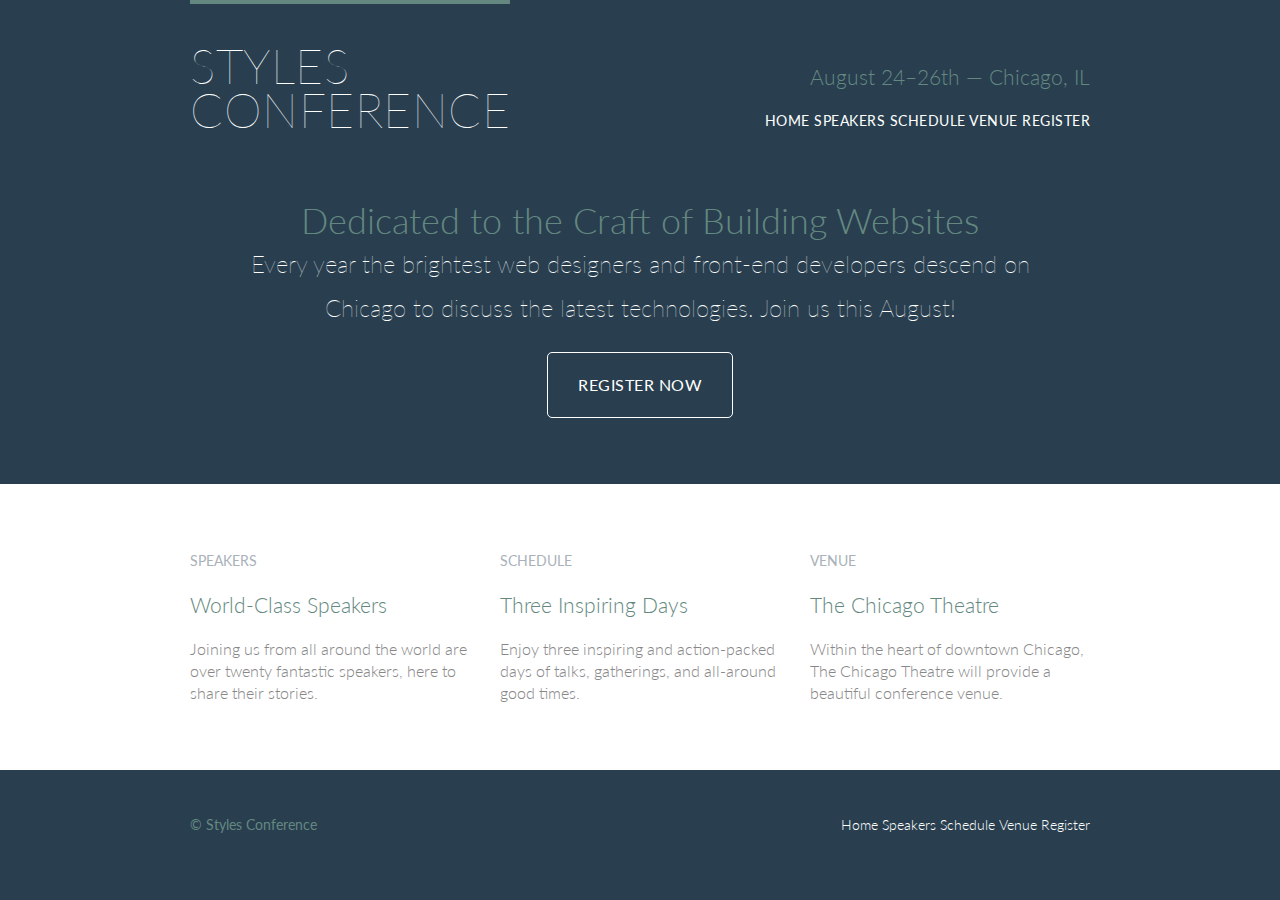
<file: index.html>
<!DOCTYPE html>
<html lang="en">

  <head>
    <meta charset="utf-8">
    <title>Styles Conference</title>
    <link rel="stylesheet" href="assets/stylesheets/main.css">
    <link rel="stylesheet" href="http://fonts.googleapis.com/css?family=Lato:100,300,400">
  </head>

  <body>

    <!-- Header -->

    <header class="primary-header container group">

      <h1 class="logo">
        <a href="index.html">Styles <br> Conference</a>
      </h1>

      <h3 class="tagline">August 24&ndash;26th &mdash; Chicago, IL</h3>

      <nav class="nav primary-nav">
        <a href="index.html">Home</a>
        <a href="speakers.html">Speakers</a>
        <a href="schedule.html">Schedule</a>
        <a href="venue.html">Venue</a>
        <a href="register.html">Register</a>
      </nav>

    </header>

    <!-- Hero -->

    <section class="hero container">

      <h2>Dedicated to the Craft of Building Websites</h2>

      <p>Every year the brightest web designers and front-end developers descend on Chicago to discuss the latest technologies. Join us this August!</p>

      <a class="btn btn-alt" href="register.html">Register Now</a>

    </section>

    <!-- Teasers -->

    <section class="row">
      <div class="grid">

        <!-- Speakers -->

        <section class="teaser col-1-3">
          <a href="speakers.html">
            <h5>Speakers</h5>
            <h3>World-Class Speakers</h3>
          </a>
          <p>Joining us from all around the world are over twenty fantastic speakers, here to share their stories.</p>
        </section><!--

        Schedule

        --><section class="teaser col-1-3">
          <a href="schedule.html">
            <h5>Schedule</h5>
            <h3>Three Inspiring Days</h3>
          </a>
          <p>Enjoy three inspiring and action-packed days of talks, gatherings, and all-around good times.</p>
        </section><!--

        Venue

        --><section class="teaser col-1-3">
          <a href="venue.html">
            <h5>Venue</h5>
            <h3>The Chicago Theatre</h3>
          </a>
          <p>Within the heart of downtown Chicago, The Chicago Theatre will provide a beautiful conference venue.</p>
        </section>

      </div>
    </section>

    <!-- Footer -->

    <footer class="primary-footer container group">

      <small>&copy; Styles Conference</small>

      <nav class="nav">
        <a href="index.html">Home</a>
        <a href="speakers.html">Speakers</a>
        <a href="schedule.html">Schedule</a>
        <a href="venue.html">Venue</a>
        <a href="register.html">Register</a>
      </nav>

    </footer>

  </body>
</html>
</file>
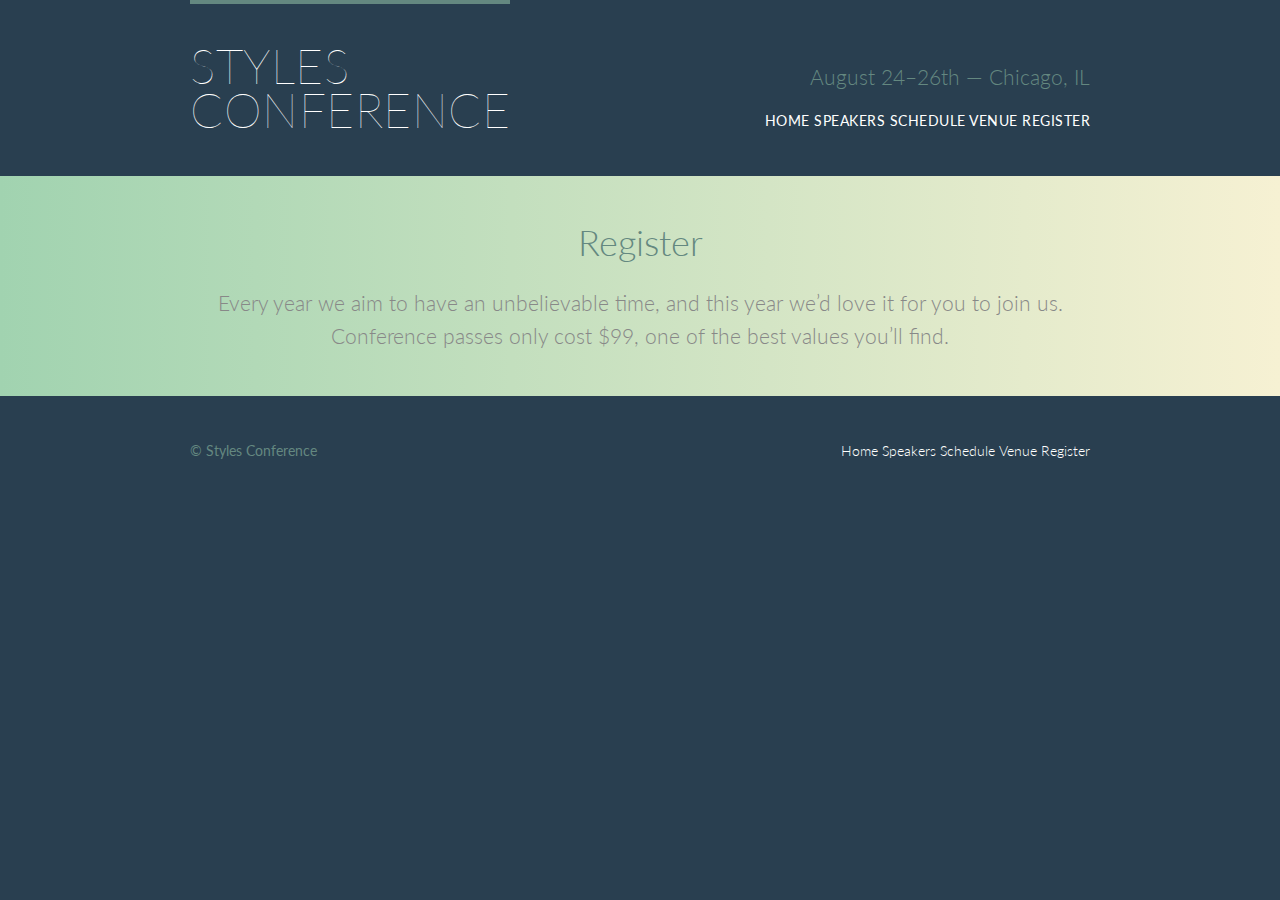
<file: register.html>
<!DOCTYPE html>
<html lang="en">

  <head>
    <meta charset="utf-8">
    <title>Register - Styles Conference</title>
    <link rel="stylesheet" href="assets/stylesheets/main.css">
    <link rel="stylesheet" href="http://fonts.googleapis.com/css?family=Lato:100,300,400">
  </head>

  <body>

    <!-- Header -->

    <header class="primary-header container group">

      <h1 class="logo">
        <a href="index.html">Styles <br> Conference</a>
      </h1>

      <h3 class="tagline">August 24&ndash;26th &mdash; Chicago, IL</h3>

      <nav class="nav primary-nav">
        <a href="index.html">Home</a>
        <a href="speakers.html">Speakers</a>
        <a href="schedule.html">Schedule</a>
        <a href="venue.html">Venue</a>
        <a href="register.html">Register</a>
      </nav>

    </header>

    <!-- Lead -->

    <section class="row-alt">
      <div class="lead container">

        <h1>Register</h1>

        <p>Every year we aim to have an unbelievable time, and this year we&#8217;d love it for you to join us. Conference passes only cost $99, one of the best values you&#8217;ll find.</p>

      </div>
    </section>

    <!-- Footer -->

    <footer class="primary-footer container group">

      <small>&copy; Styles Conference</small>

      <nav class="nav">
        <a href="index.html">Home</a>
        <a href="speakers.html">Speakers</a>
        <a href="schedule.html">Schedule</a>
        <a href="venue.html">Venue</a>
        <a href="register.html">Register</a>
      </nav>

    </footer>

  </body>
</html>
</file>
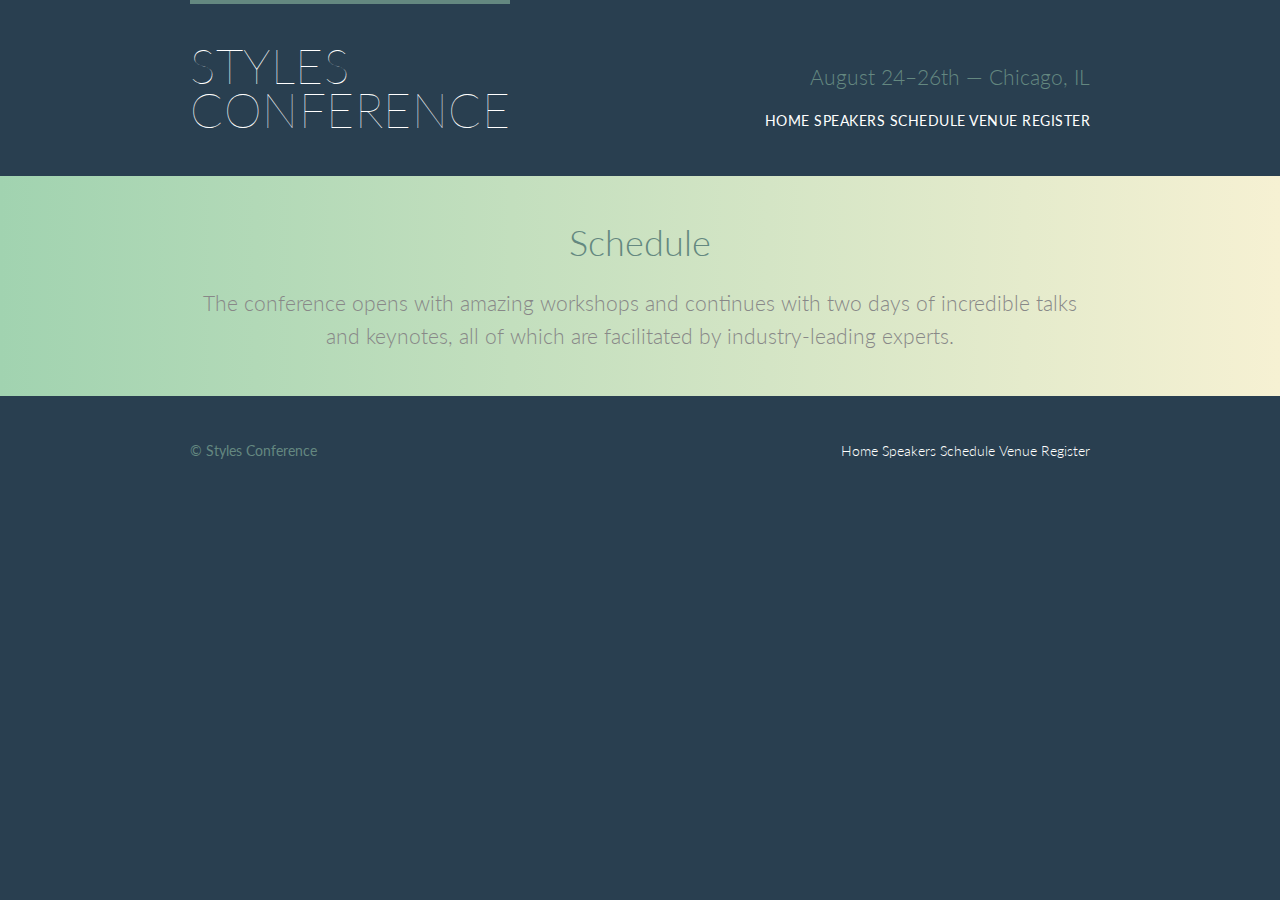
<file: schedule.html>
<!DOCTYPE html>
<html lang="en">

  <head>
    <meta charset="utf-8">
    <title>Schedule - Styles Conference</title>
    <link rel="stylesheet" href="assets/stylesheets/main.css">
    <link rel="stylesheet" href="http://fonts.googleapis.com/css?family=Lato:100,300,400">
  </head>

  <body>

    <!-- Header -->

    <header class="primary-header container group">

      <h1 class="logo">
        <a href="index.html">Styles <br> Conference</a>
      </h1>

      <h3 class="tagline">August 24&ndash;26th &mdash; Chicago, IL</h3>

      <nav class="nav primary-nav">
        <a href="index.html">Home</a>
        <a href="speakers.html">Speakers</a>
        <a href="schedule.html">Schedule</a>
        <a href="venue.html">Venue</a>
        <a href="register.html">Register</a>
      </nav>

    </header>

    <!-- Lead -->

    <section class="row-alt">
      <div class="lead container">

        <h1>Schedule</h1>

        <p>The conference opens with amazing workshops and continues with two days of incredible talks and keynotes, all of which are facilitated by industry-leading experts.</p>

      </div>
    </section>

    <!-- Footer -->

    <footer class="primary-footer container group">

      <small>&copy; Styles Conference</small>

      <nav class="nav">
        <a href="index.html">Home</a>
        <a href="speakers.html">Speakers</a>
        <a href="schedule.html">Schedule</a>
        <a href="venue.html">Venue</a>
        <a href="register.html">Register</a>
      </nav>

    </footer>

  </body>
</html>
</file>
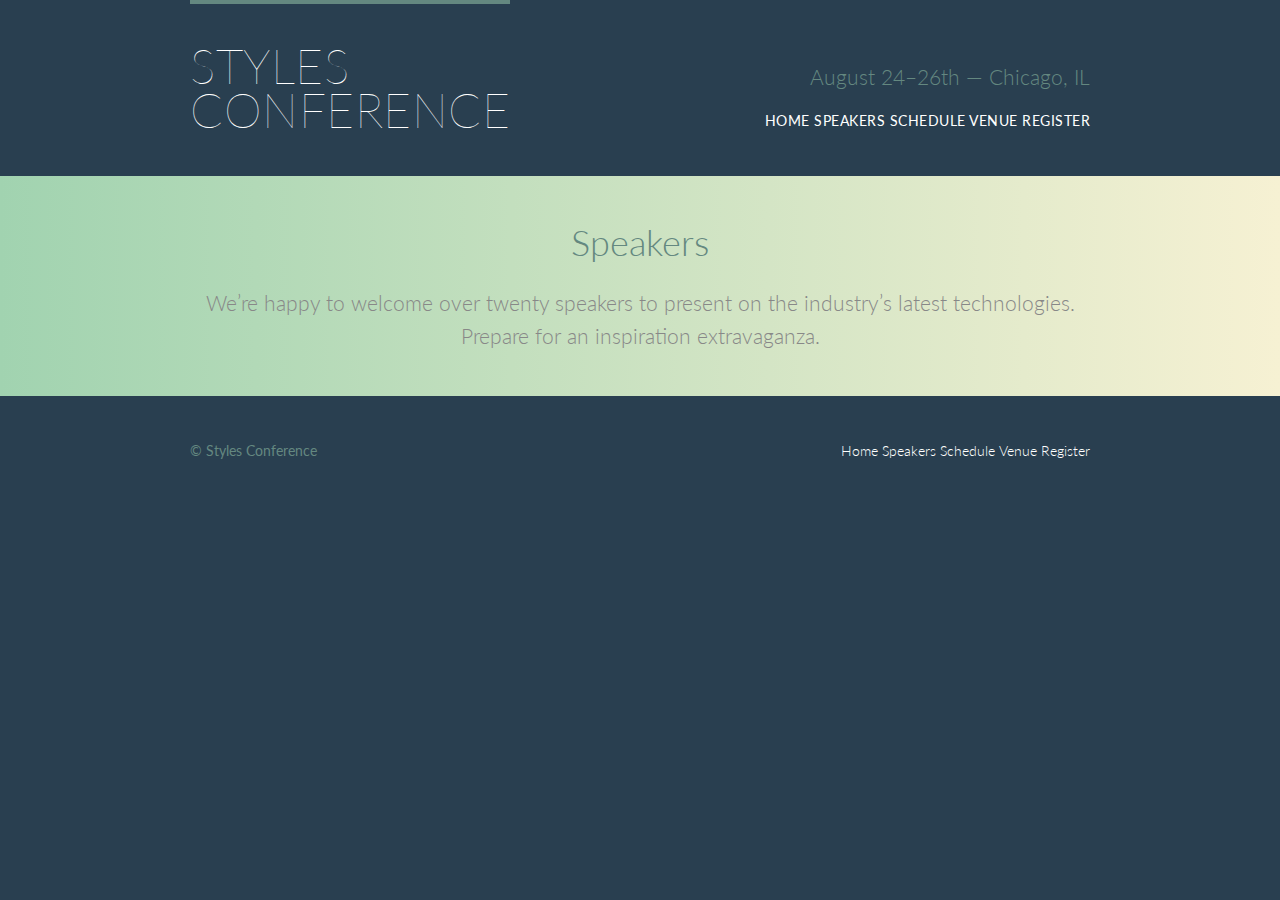
<file: speakers.html>
<!DOCTYPE html>
<html lang="en">

  <head>
    <meta charset="utf-8">
    <title>Speakers - Styles Conference</title>
    <link rel="stylesheet" href="assets/stylesheets/main.css">
    <link rel="stylesheet" href="http://fonts.googleapis.com/css?family=Lato:100,300,400">
  </head>

  <body>

    <!-- Header -->

    <header class="primary-header container group">

      <h1 class="logo">
        <a href="index.html">Styles <br> Conference</a>
      </h1>

      <h3 class="tagline">August 24&ndash;26th &mdash; Chicago, IL</h3>

      <nav class="nav primary-nav">
        <a href="index.html">Home</a>
        <a href="speakers.html">Speakers</a>
        <a href="schedule.html">Schedule</a>
        <a href="venue.html">Venue</a>
        <a href="register.html">Register</a>
      </nav>

    </header>

    <!-- Lead -->

    <section class="row-alt">
      <div class="lead container">

        <h1>Speakers</h1>

        <p>We&#8217;re happy to welcome over twenty speakers to present on the industry&#8217;s latest technologies. Prepare for an inspiration extravaganza.</p>

      </div>
    </section>

    <!-- Footer -->

    <footer class="primary-footer container group">

      <small>&copy; Styles Conference</small>

      <nav class="nav">
        <a href="index.html">Home</a>
        <a href="speakers.html">Speakers</a>
        <a href="schedule.html">Schedule</a>
        <a href="venue.html">Venue</a>
        <a href="register.html">Register</a>
      </nav>

    </footer>

  </body>
</html>
</file>
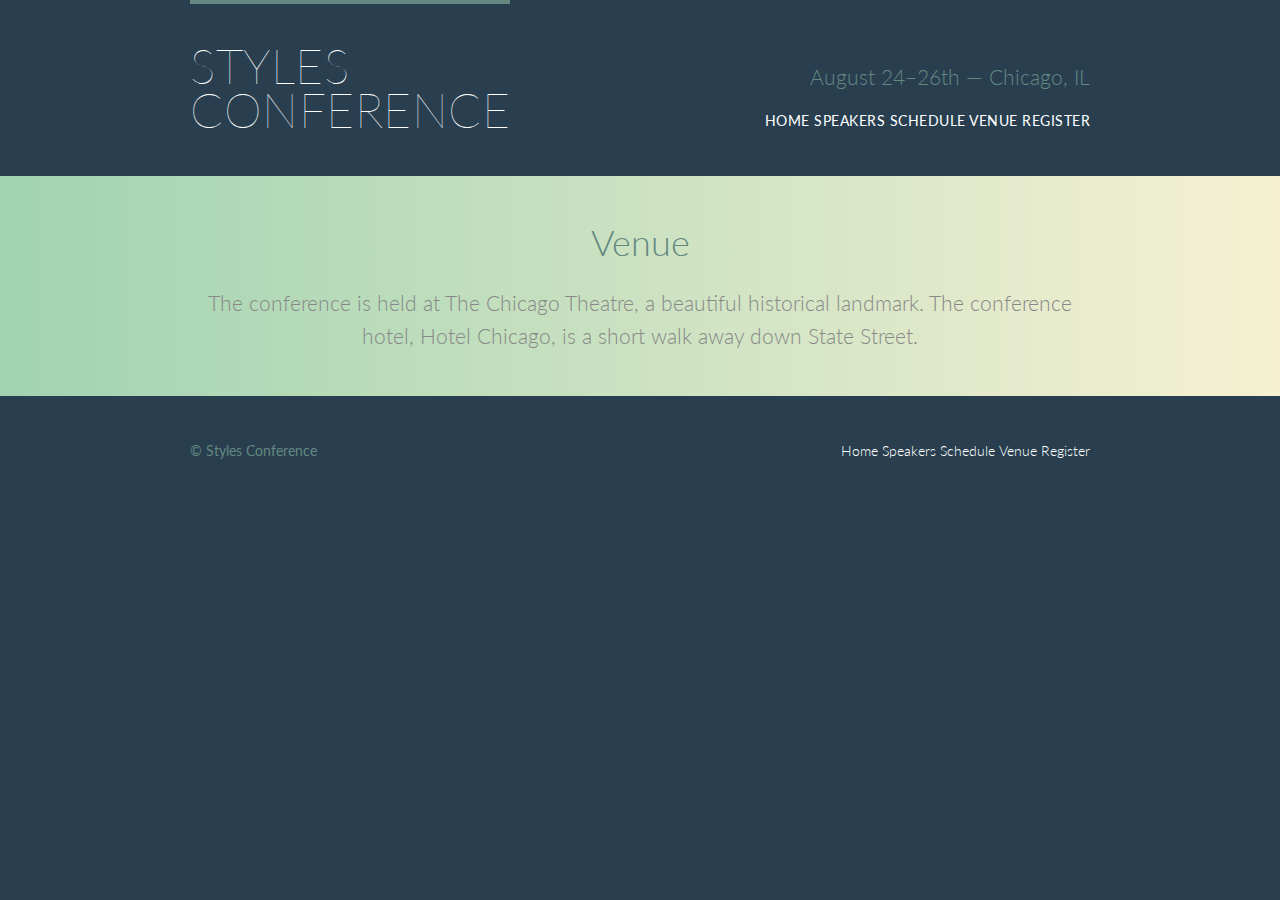
<file: venue.html>
<!DOCTYPE html>
<html lang="en">

  <head>
    <meta charset="utf-8">
    <title>Venue - Styles Conference</title>
    <link rel="stylesheet" href="assets/stylesheets/main.css">
    <link rel="stylesheet" href="http://fonts.googleapis.com/css?family=Lato:100,300,400">
  </head>

  <body>

    <!-- Header -->

    <header class="primary-header container group">

      <h1 class="logo">
        <a href="index.html">Styles <br> Conference</a>
      </h1>

      <h3 class="tagline">August 24&ndash;26th &mdash; Chicago, IL</h3>

      <nav class="nav primary-nav">
        <a href="index.html">Home</a>
        <a href="speakers.html">Speakers</a>
        <a href="schedule.html">Schedule</a>
        <a href="venue.html">Venue</a>
        <a href="register.html">Register</a>
      </nav>

    </header>

    <!-- Lead -->

    <section class="row-alt">
      <div class="lead container">

        <h1>Venue</h1>

        <p>The conference is held at The Chicago Theatre, a beautiful historical landmark. The conference hotel, Hotel Chicago, is a short walk away down State Street.</p>

      </div>
    </section>

    <!-- Footer -->

    <footer class="primary-footer container group">

      <small>&copy; Styles Conference</small>

      <nav class="nav">
        <a href="index.html">Home</a>
        <a href="speakers.html">Speakers</a>
        <a href="schedule.html">Schedule</a>
        <a href="venue.html">Venue</a>
        <a href="register.html">Register</a>
      </nav>

    </footer>

  </body>
</html>
</file>
<file: assets/stylesheets/main.css>
/* http://meyerweb.com/eric/tools/css/reset/
   v2.0 | 20110126
   License: none (public domain)
*/

html, body, div, span, applet, object, iframe,
h1, h2, h3, h4, h5, h6, p, blockquote, pre,
a, abbr, acronym, address, big, cite, code,
del, dfn, em, img, ins, kbd, q, s, samp,
small, strike, strong, sub, sup, tt, var,
b, u, i, center,
dl, dt, dd, ol, ul, li,
fieldset, form, label, legend,
table, caption, tbody, tfoot, thead, tr, th, td,
article, aside, canvas, details, embed,
figure, figcaption, footer, header, hgroup,
menu, nav, output, ruby, section, summary,
time, mark, audio, video {
  margin: 0;
  padding: 0;
  border: 0;
  font-size: 100%;
  font: inherit;
  vertical-align: baseline;
}
/* HTML5 display-role reset for older browsers */
article, aside, details, figcaption, figure,
footer, header, hgroup, menu, nav, section {
  display: block;
}
body {
  line-height: 1;
}
ol, ul {
  list-style: none;
}
blockquote, q {
  quotes: none;
}
blockquote:before, blockquote:after,
q:before, q:after {
  content: '';
  content: none;
}
table {
  border-collapse: collapse;
  border-spacing: 0;
}

/*
  ========================================
  Custom styles
  ========================================
*/

body {
  background: #293f50;
  color: #888;
  font: 300 16px/22px "Lato", "Open Sans", "Helvetica Neue", Helvetica, Arial, sans-serif;
}

/*
  ========================================
  Grid
  ========================================
*/

*,
*:before,
*:after {
  -webkit-box-sizing: border-box;
     -moz-box-sizing: border-box;
          box-sizing: border-box;
}
.container,
.grid {
  margin: 0 auto;
  width: 960px;
}
.container {
  padding-left: 30px;
  padding-right: 30px;
}
.grid,
.col-1-3,
.col-2-3 {
  padding-left: 15px;
  padding-right: 15px;
}
.col-1-3,
.col-2-3  {
  display: inline-block;
  vertical-align: top;
}
.col-1-3 {
  width: 33.33%;
}
.col-2-3 {
  width: 66.66%;
}

/*
  ========================================
  Clearfix
  ========================================
*/

.group:before,
.group:after {
  content: "";
  display: table;
}
.group:after {
  clear: both;
}
.group {
  clear: both;
  *zoom: 1;
}

/*
  ========================================
  Rows
  ========================================
*/

.row,
.row-alt {
  min-width: 960px;
}
.row {
  background: #fff;
  padding: 66px 0 44px 0;
}
.row-alt {
  background: #cbe2c1;
  background: -webkit-linear-gradient(to right, #a1d3b0, #f6f1d3);
  background:    -moz-linear-gradient(to right, #a1d3b0, #f6f1d3);
  background:         linear-gradient(to right, #a1d3b0, #f6f1d3);
  padding: 44px 0 22px 0;
}

/*
  ========================================
  Typography
  ========================================
*/

h1, h2, h3, h4 {
  color: #648880;
}
h1, h3, h4, h5, p {
  margin-bottom: 22px;
}
h1 {
  font-size: 36px;
  line-height: 44px;
}
h2 {
  font-size: 24px;
  line-height: 44px;
}
h3 {
  font-size: 21px;
}
h4 {
  font-size: 18px;
}
h5 {
  color: #a9b2b9;
  font-size: 14px;
  font-weight: 400;
  text-transform: uppercase;
}
strong {
  font-weight: 400;
}
cite,
em {
  font-style: italic;
}

/*
  ========================================
  Leads
  ========================================
*/

.lead {
  text-align: center;
}
.lead p {
  font-size: 21px;
  line-height: 33px;
}

/*
  ========================================
  Links
  ========================================
*/

a {
  color: #648880;
  text-decoration: none;
}
a:hover {
  color: #a9b2b9;
}
p a {
  border-bottom: 1px solid #dfe2e5;
}
.primary-header a,
.primary-footer a {
  color: #fff;
}
.primary-header a:hover,
.primary-footer a:hover {
  color: #648880;
}

/*
  ========================================
  Buttons
  ========================================
*/

.btn {
  border-radius: 5px;
  color: #fff;
  cursor: pointer;
  display: inline-block;
  font-weight: 400;
  letter-spacing: .5px;
  margin: 0;
  text-transform: uppercase;
}
.btn-alt {
  border: 1px solid #fff;
  padding: 10px 30px;
}
.btn-alt:hover {
  background: #fff;
  color: #648880;
}

/*
  ========================================
  Primary header
  ========================================
*/

.logo {
  border-top: 4px solid #648880;
  float: left;
  font-size: 48px;
  font-weight: 100;
  letter-spacing: .5px;
  line-height: 44px;
  padding: 40px 0 22px 0;
  text-transform: uppercase;
}
.tagline {
  margin: 66px 0 22px 0;
  text-align: right;
}
.primary-nav {
  font-size: 14px;
  font-weight: 400;
  letter-spacing: .5px;
  text-transform: uppercase;
}

/*
  ========================================
  Primary footer
  ========================================
*/

.primary-footer {
  color: #648880;
  font-size: 14px;
  padding-bottom: 44px;
  padding-top: 44px;
}
.primary-footer small {
  float: left;
  font-weight: 400;
}

/*
  ========================================
  Navigation
  ========================================
*/

.nav {
  text-align: right;
}

/*
  ========================================
  Home
  ========================================
*/

.hero {
  color: #fff;
  line-height: 44px;
  padding: 22px 80px 66px 80px;
  text-align: center;
}
.hero h2 {
  font-size: 36px;
}
.hero p {
  font-size: 24px;
  font-weight: 100;
}
.teaser a:hover h3 {
  color: #a9b2b9;
}
</file>
